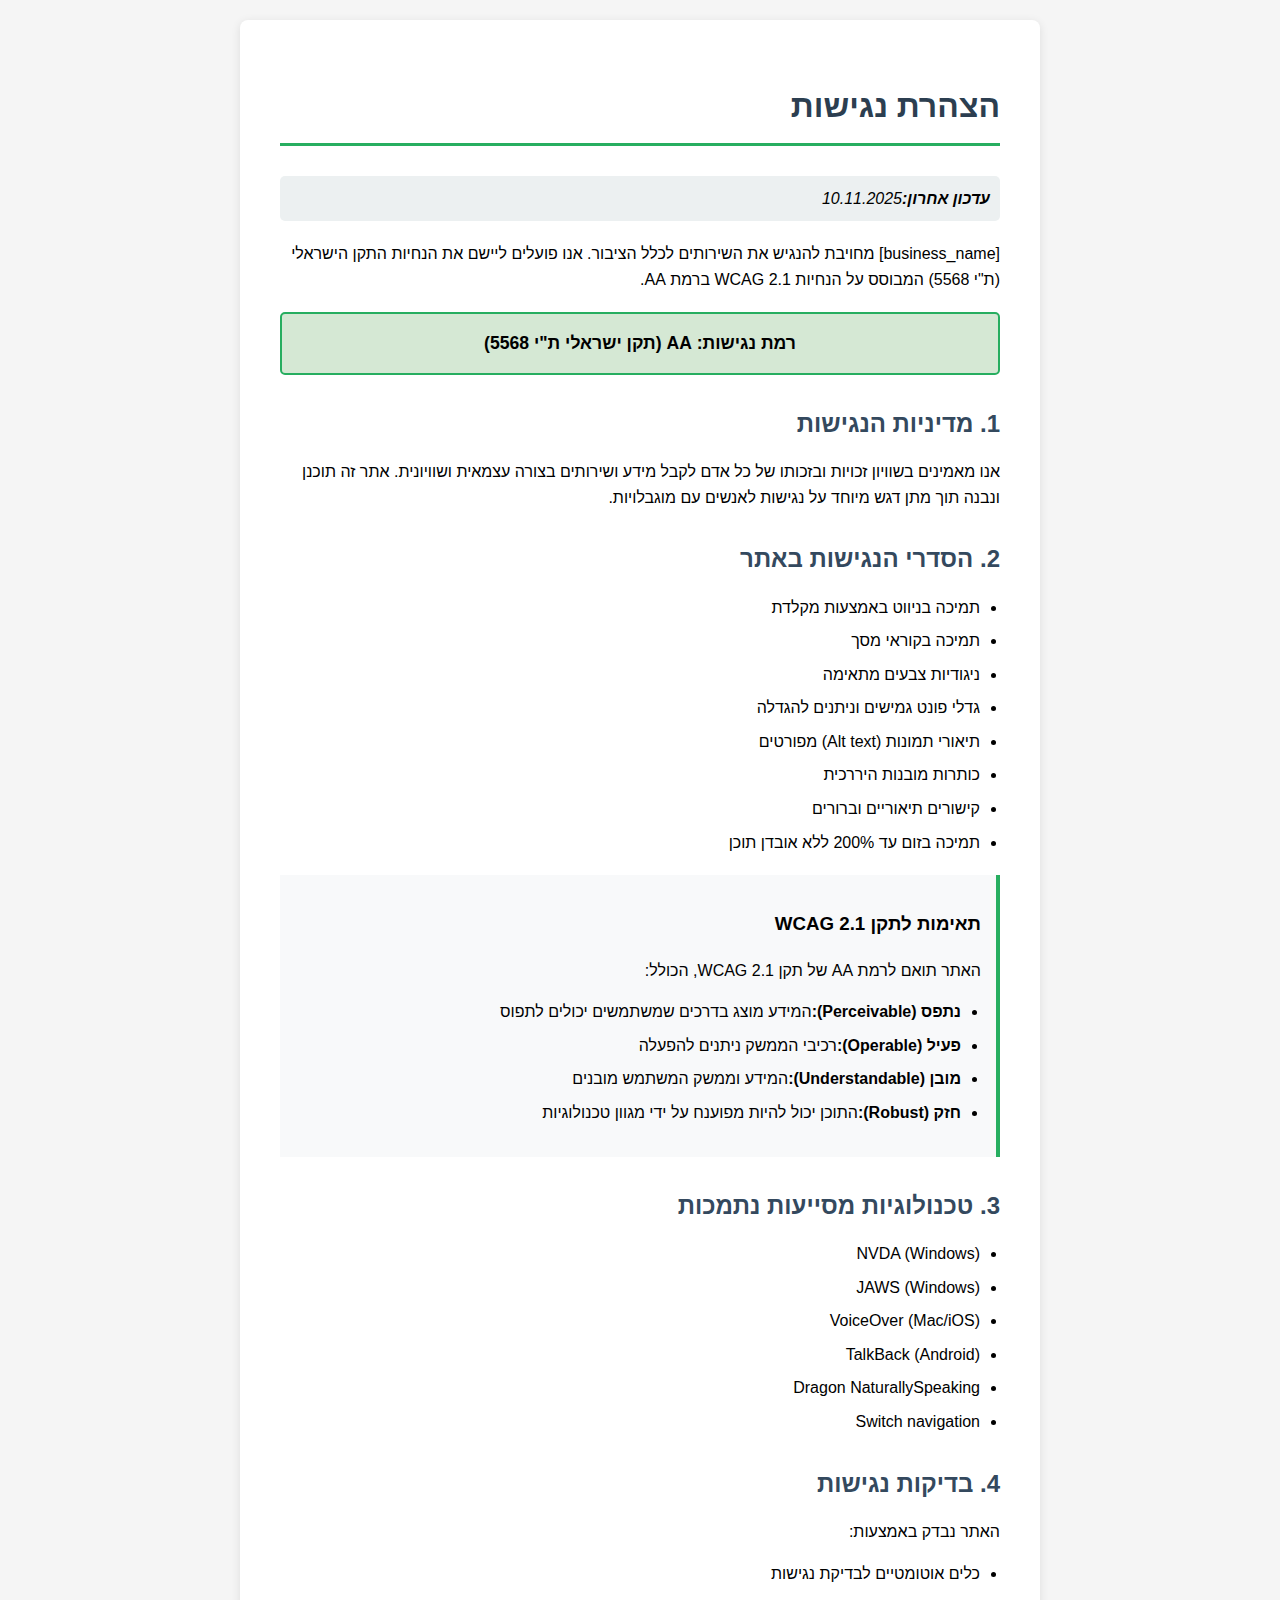
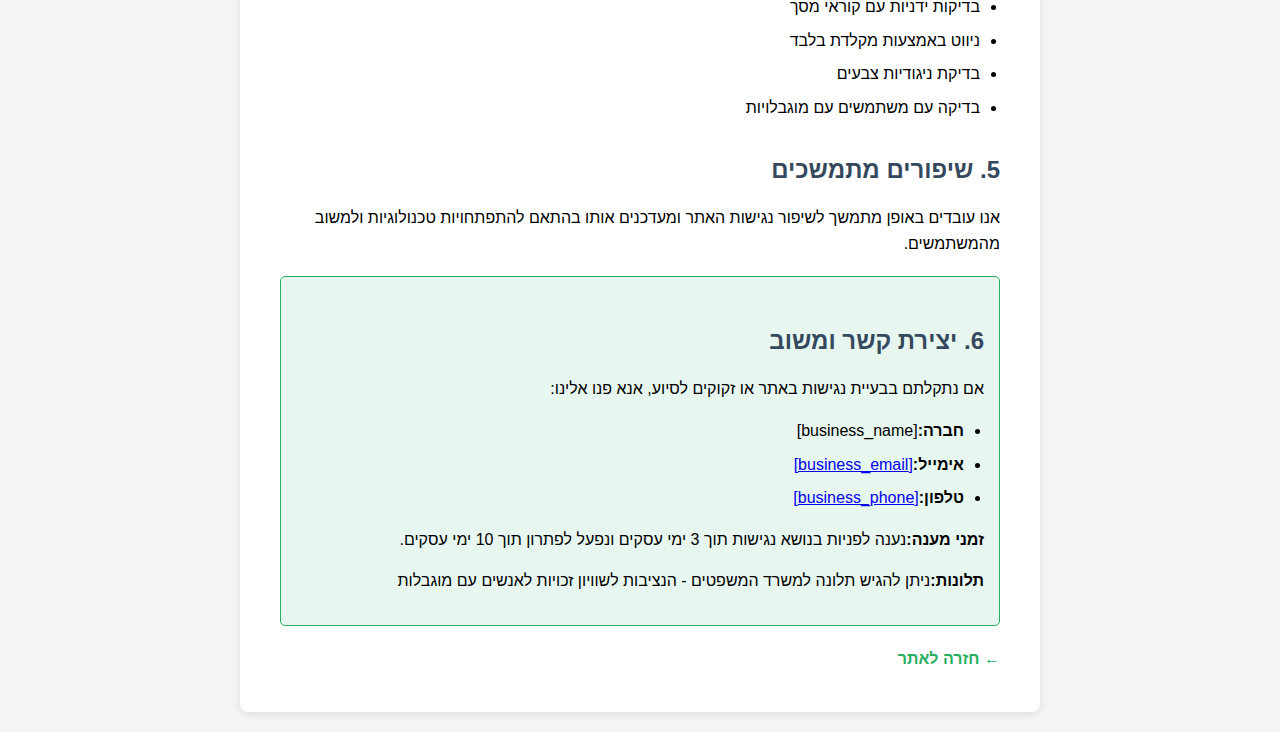
<file: public/accessibility.html>
<!doctype html><html dir="rtl" lang="he"><head><meta charset="UTF-8"><meta content="width=device-width,initial-scale=1" name="viewport"><title>הצהרת נגישות - [business_name]</title><style>body{font-family:'Segoe UI',Tahoma,Geneva,Verdana,sans-serif;line-height:1.6;max-width:800px;margin:0 auto;padding:20px;background-color:#f5f5f5;direction:rtl}.container{background:#fff;padding:40px;border-radius:8px;box-shadow:0 2px 10px rgba(0,0,0,.1)}h1{color:#2c3e50;border-bottom:3px solid #27ae60;padding-bottom:10px;margin-bottom:30px}h2{color:#34495e;margin-top:30px;margin-bottom:15px}.last-updated{background:#ecf0f1;padding:10px;border-radius:5px;margin-bottom:20px;font-style:italic}.contact-info{background:#e8f6f0;border:1px solid #27ae60;padding:15px;border-radius:5px;margin-top:20px}.compliance-level{background:#d5e8d4;border:2px solid #27ae60;padding:15px;border-radius:5px;margin:20px 0;text-align:center;font-weight:700;font-size:1.1em}ul{padding-right:20px}li{margin-bottom:8px}.back-link{display:inline-block;margin-top:20px;color:#27ae60;text-decoration:none;font-weight:700}.back-link:hover{text-decoration:underline}.wcag-info{background:#f8f9fa;border-right:4px solid #27ae60;padding:15px;margin:20px 0}</style></head><body><div class="container"><h1>הצהרת נגישות</h1><div class="last-updated"><strong>עדכון אחרון:</strong>10.11.2025</div><p>[business_name] מחויבת להנגיש את השירותים לכלל הציבור. אנו פועלים ליישם את הנחיות התקן הישראלי (ת"י 5568) המבוסס על הנחיות WCAG 2.1 ברמת AA.</p><div class="compliance-level">רמת נגישות: AA (תקן ישראלי ת"י 5568)</div><h2>1. מדיניות הנגישות</h2><p>אנו מאמינים בשוויון זכויות ובזכותו של כל אדם לקבל מידע ושירותים בצורה עצמאית ושוויונית. אתר זה תוכנן ונבנה תוך מתן דגש מיוחד על נגישות לאנשים עם מוגבלויות.</p><h2>2. הסדרי הנגישות באתר</h2><ul><li>תמיכה בניווט באמצעות מקלדת</li><li>תמיכה בקוראי מסך</li><li>ניגודיות צבעים מתאימה</li><li>גדלי פונט גמישים וניתנים להגדלה</li><li>תיאורי תמונות (Alt text) מפורטים</li><li>כותרות מובנות היררכית</li><li>קישורים תיאוריים וברורים</li><li>תמיכה בזום עד 200% ללא אובדן תוכן</li></ul><div class="wcag-info"><h3>תאימות לתקן WCAG 2.1</h3><p>האתר תואם לרמת AA של תקן WCAG 2.1, הכולל:</p><ul><li><strong>נתפס (Perceivable):</strong>המידע מוצג בדרכים שמשתמשים יכולים לתפוס</li><li><strong>פעיל (Operable):</strong>רכיבי הממשק ניתנים להפעלה</li><li><strong>מובן (Understandable):</strong>המידע וממשק המשתמש מובנים</li><li><strong>חזק (Robust):</strong>התוכן יכול להיות מפוענח על ידי מגוון טכנולוגיות</li></ul></div><h2>3. טכנולוגיות מסייעות נתמכות</h2><ul><li>NVDA (Windows)</li><li>JAWS (Windows)</li><li>VoiceOver (Mac/iOS)</li><li>TalkBack (Android)</li><li>Dragon NaturallySpeaking</li><li>Switch navigation</li></ul><h2>4. בדיקות נגישות</h2><p>האתר נבדק באמצעות:</p><ul><li>כלים אוטומטיים לבדיקת נגישות</li><li>בדיקות ידניות עם קוראי מסך</li><li>ניווט באמצעות מקלדת בלבד</li><li>בדיקת ניגודיות צבעים</li><li>בדיקה עם משתמשים עם מוגבלויות</li></ul><h2>5. שיפורים מתמשכים</h2><p>אנו עובדים באופן מתמשך לשיפור נגישות האתר ומעדכנים אותו בהתאם להתפתחויות טכנולוגיות ולמשוב מהמשתמשים.</p><div class="contact-info"><h2>6. יצירת קשר ומשוב</h2><p>אם נתקלתם בבעיית נגישות באתר או זקוקים לסיוע, אנא פנו אלינו:</p><ul><li><strong>חברה:</strong>[business_name]</li><li><strong>אימייל:</strong><a href="mailto:[business_email]">[business_email]</a></li><li><strong>טלפון:</strong><a href="tel:[business_phone]">[business_phone]</a></li></ul><p><strong>זמני מענה:</strong>נענה לפניות בנושא נגישות תוך 3 ימי עסקים ונפעל לפתרון תוך 10 ימי עסקים.</p><p><strong>תלונות:</strong>ניתן להגיש תלונה למשרד המשפטים - הנציבות לשוויון זכויות לאנשים עם מוגבלות</p></div><a href="/" class="back-link">← חזרה לאתר</a></div></body></html>
</file>
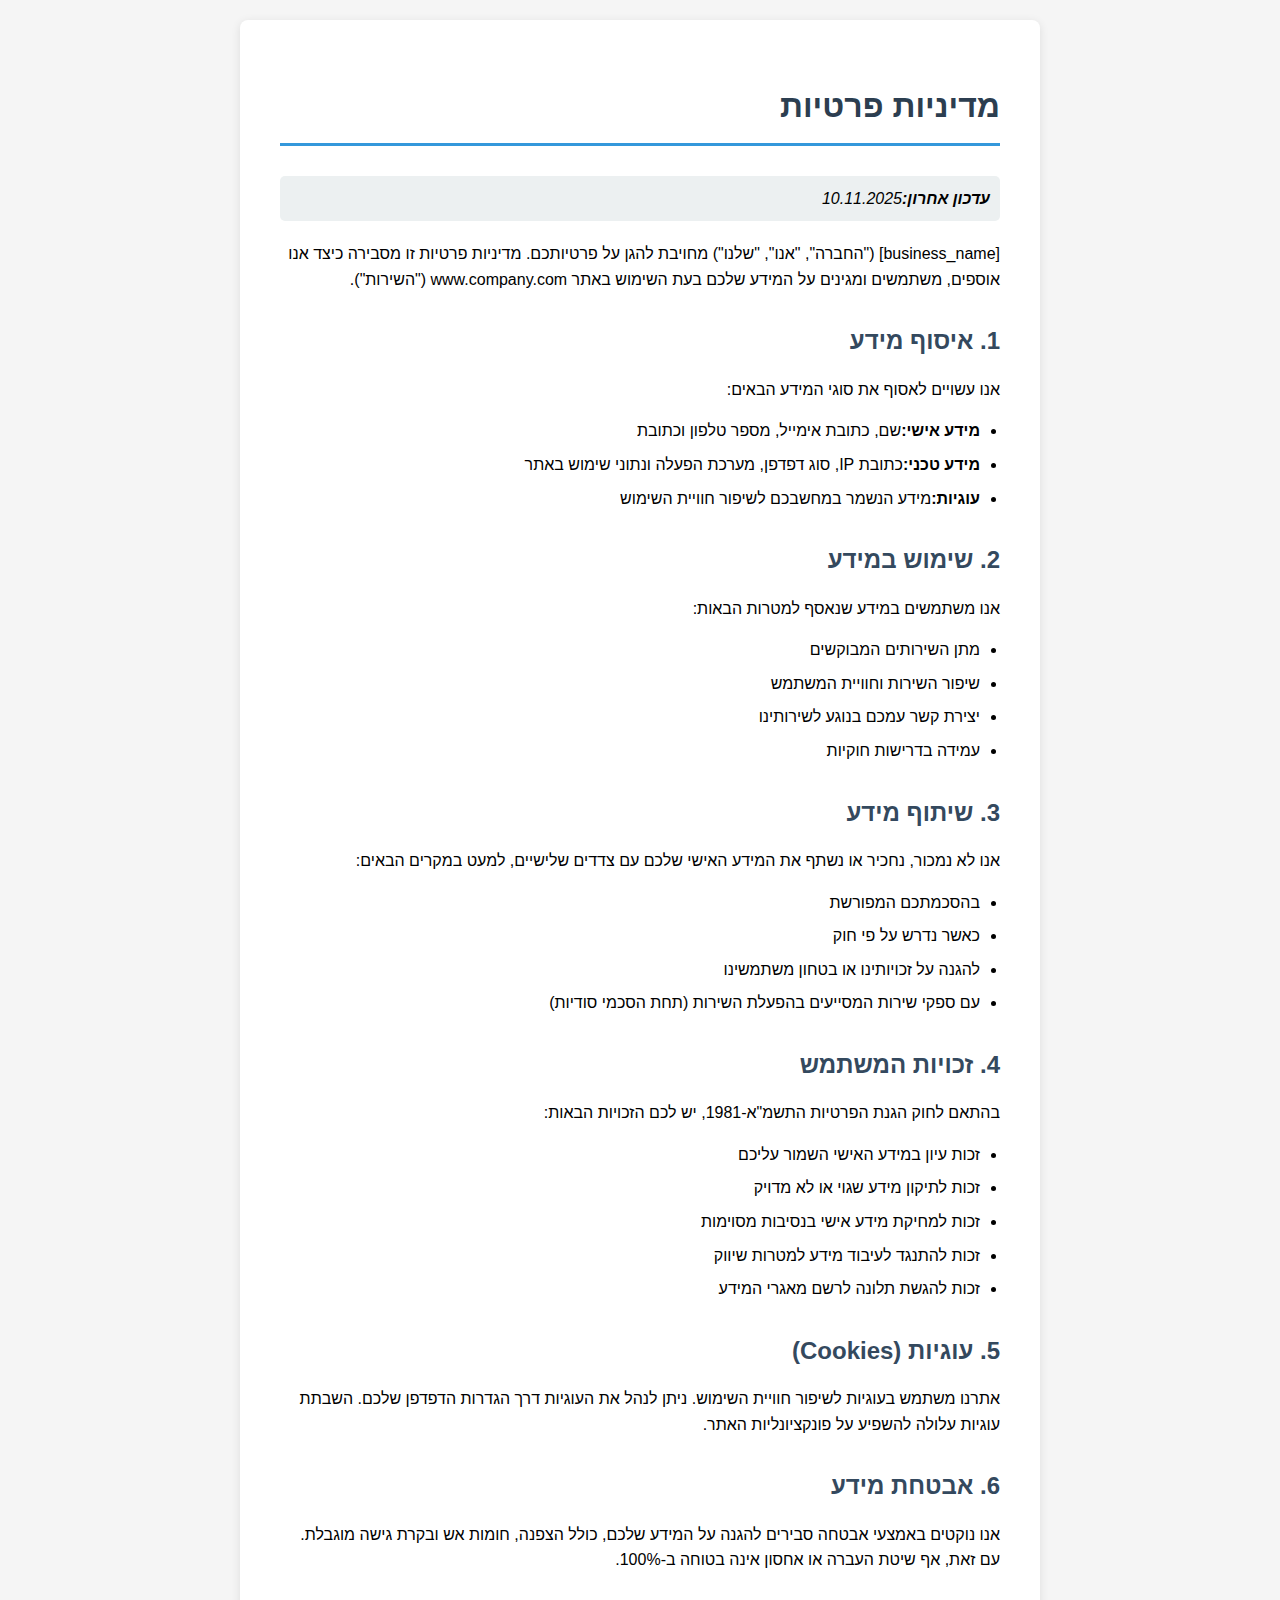
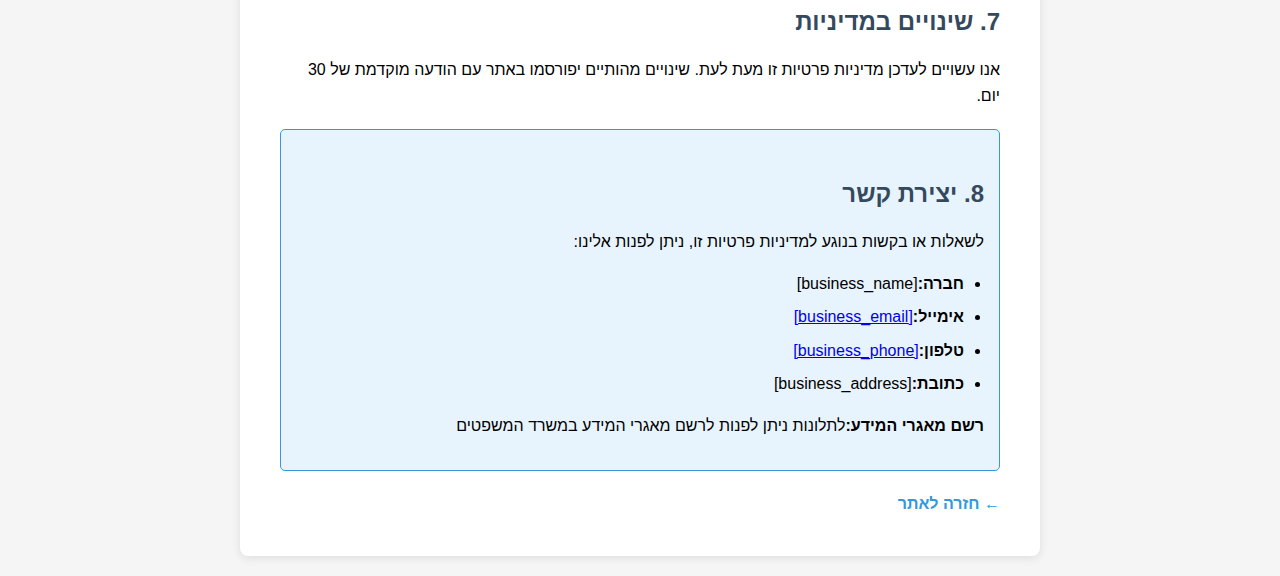
<file: public/privacy.html>
<!doctype html><html dir="rtl" lang="he"><head><meta charset="UTF-8"><meta content="width=device-width,initial-scale=1" name="viewport"><title>מדיניות פרטיות - [business_name]</title><style>body{font-family:'Segoe UI',Tahoma,Geneva,Verdana,sans-serif;line-height:1.6;max-width:800px;margin:0 auto;padding:20px;background-color:#f5f5f5;direction:rtl}.container{background:#fff;padding:40px;border-radius:8px;box-shadow:0 2px 10px rgba(0,0,0,.1)}h1{color:#2c3e50;border-bottom:3px solid #3498db;padding-bottom:10px;margin-bottom:30px}h2{color:#34495e;margin-top:30px;margin-bottom:15px}.last-updated{background:#ecf0f1;padding:10px;border-radius:5px;margin-bottom:20px;font-style:italic}.contact-info{background:#e8f4fd;border:1px solid #3498db;padding:15px;border-radius:5px;margin-top:20px}ul{padding-right:20px}li{margin-bottom:8px}.back-link{display:inline-block;margin-top:20px;color:#3498db;text-decoration:none;font-weight:700}.back-link:hover{text-decoration:underline}</style></head><body><div class="container"><h1>מדיניות פרטיות</h1><div class="last-updated"><strong>עדכון אחרון:</strong>10.11.2025</div><p>[business_name] ("החברה", "אנו", "שלנו") מחויבת להגן על פרטיותכם. מדיניות פרטיות זו מסבירה כיצד אנו אוספים, משתמשים ומגינים על המידע שלכם בעת השימוש באתר www.company.com ("השירות").</p><h2>1. איסוף מידע</h2><p>אנו עשויים לאסוף את סוגי המידע הבאים:</p><ul><li><strong>מידע אישי:</strong>שם, כתובת אימייל, מספר טלפון וכתובת</li><li><strong>מידע טכני:</strong>כתובת IP, סוג דפדפן, מערכת הפעלה ונתוני שימוש באתר</li><li><strong>עוגיות:</strong>מידע הנשמר במחשבכם לשיפור חוויית השימוש</li></ul><h2>2. שימוש במידע</h2><p>אנו משתמשים במידע שנאסף למטרות הבאות:</p><ul><li>מתן השירותים המבוקשים</li><li>שיפור השירות וחוויית המשתמש</li><li>יצירת קשר עמכם בנוגע לשירותינו</li><li>עמידה בדרישות חוקיות</li></ul><h2>3. שיתוף מידע</h2><p>אנו לא נמכור, נחכיר או נשתף את המידע האישי שלכם עם צדדים שלישיים, למעט במקרים הבאים:</p><ul><li>בהסכמתכם המפורשת</li><li>כאשר נדרש על פי חוק</li><li>להגנה על זכויותינו או בטחון משתמשינו</li><li>עם ספקי שירות המסייעים בהפעלת השירות (תחת הסכמי סודיות)</li></ul><h2>4. זכויות המשתמש</h2><p>בהתאם לחוק הגנת הפרטיות התשמ"א-1981, יש לכם הזכויות הבאות:</p><ul><li>זכות עיון במידע האישי השמור עליכם</li><li>זכות לתיקון מידע שגוי או לא מדויק</li><li>זכות למחיקת מידע אישי בנסיבות מסוימות</li><li>זכות להתנגד לעיבוד מידע למטרות שיווק</li><li>זכות להגשת תלונה לרשם מאגרי המידע</li></ul><h2>5. עוגיות (Cookies)</h2><p>אתרנו משתמש בעוגיות לשיפור חוויית השימוש. ניתן לנהל את העוגיות דרך הגדרות הדפדפן שלכם. השבתת עוגיות עלולה להשפיע על פונקציונליות האתר.</p><h2>6. אבטחת מידע</h2><p>אנו נוקטים באמצעי אבטחה סבירים להגנה על המידע שלכם, כולל הצפנה, חומות אש ובקרת גישה מוגבלת. עם זאת, אף שיטת העברה או אחסון אינה בטוחה ב-100%.</p><h2>7. שינויים במדיניות</h2><p>אנו עשויים לעדכן מדיניות פרטיות זו מעת לעת. שינויים מהותיים יפורסמו באתר עם הודעה מוקדמת של 30 יום.</p><div class="contact-info"><h2>8. יצירת קשר</h2><p>לשאלות או בקשות בנוגע למדיניות פרטיות זו, ניתן לפנות אלינו:</p><ul><li><strong>חברה:</strong>[business_name]</li><li><strong>אימייל:</strong><a href="mailto:[business_email]">[business_email]</a></li><li><strong>טלפון:</strong><a href="tel:[business_phone]">[business_phone]</a></li><li><strong>כתובת:</strong>[business_address]</li></ul><p><strong>רשם מאגרי המידע:</strong>לתלונות ניתן לפנות לרשם מאגרי המידע במשרד המשפטים</p></div><a href="/" class="back-link">← חזרה לאתר</a></div></body></html>
</file>
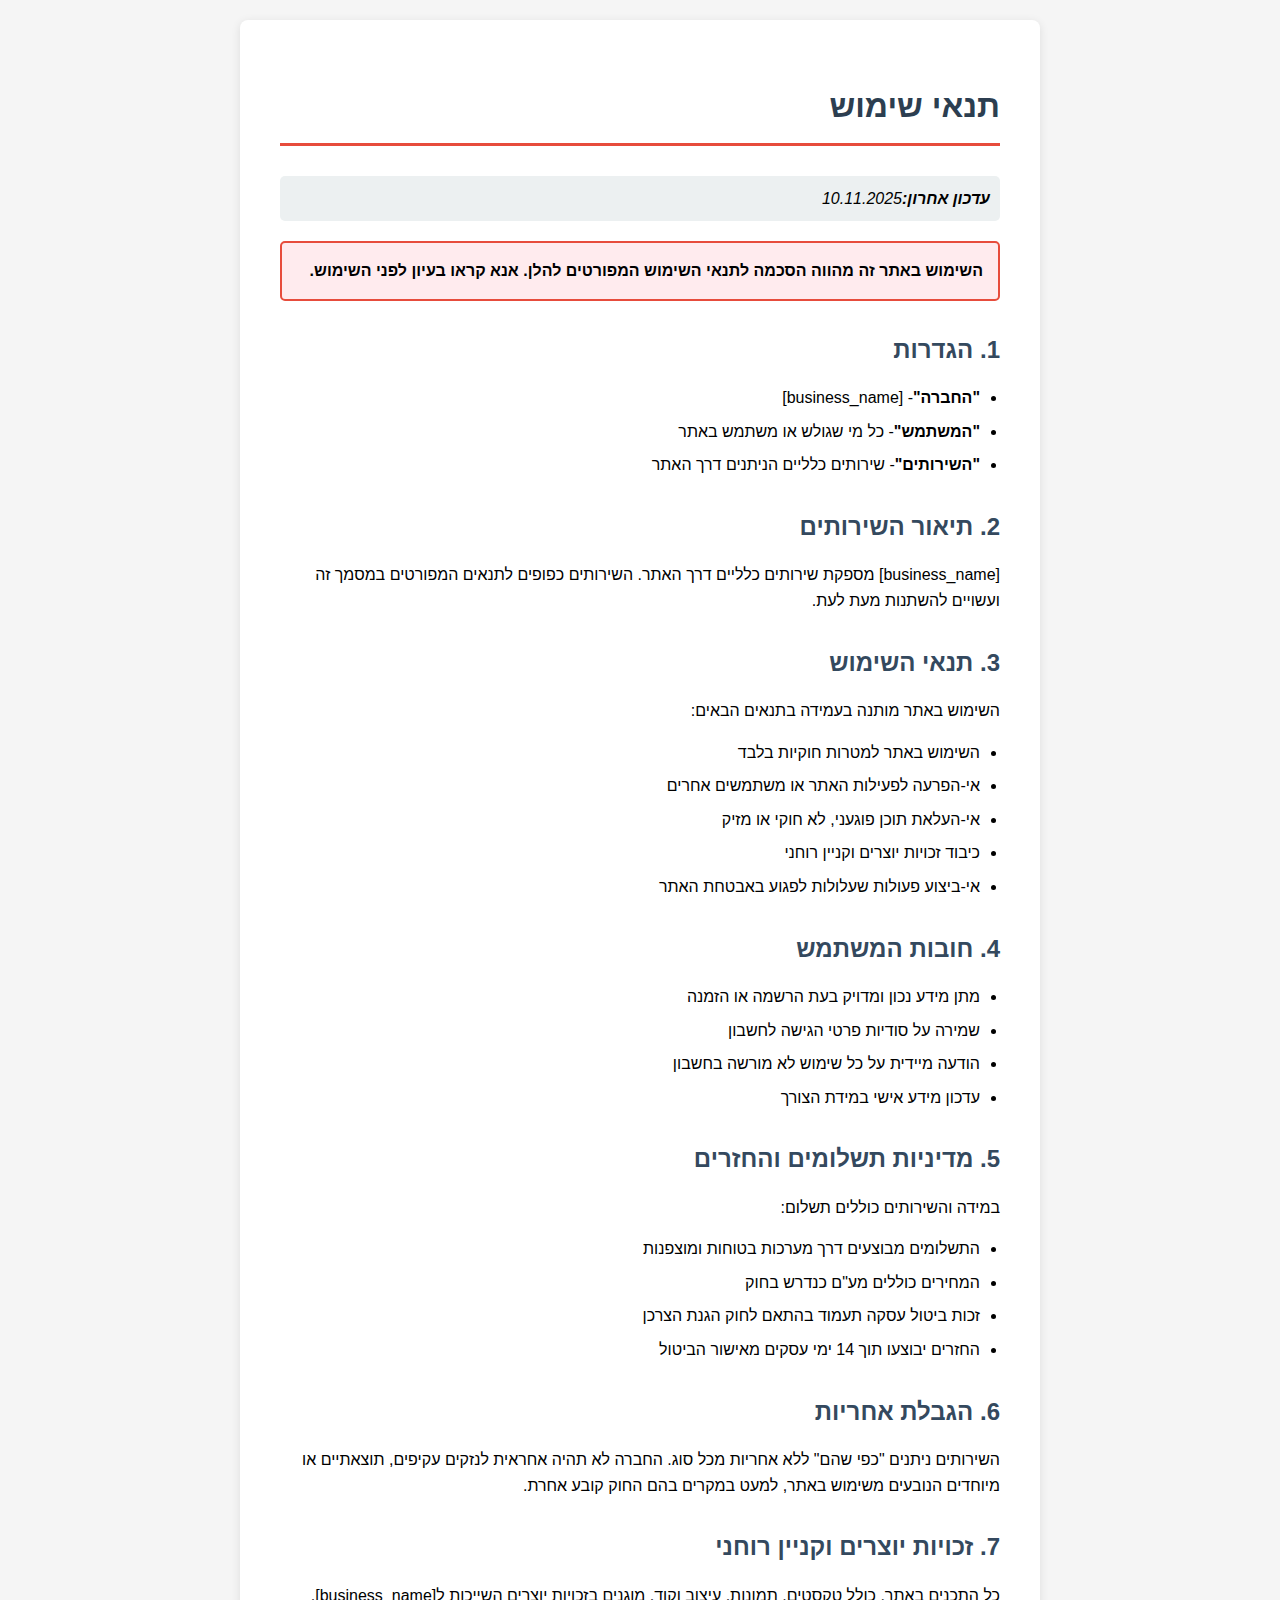
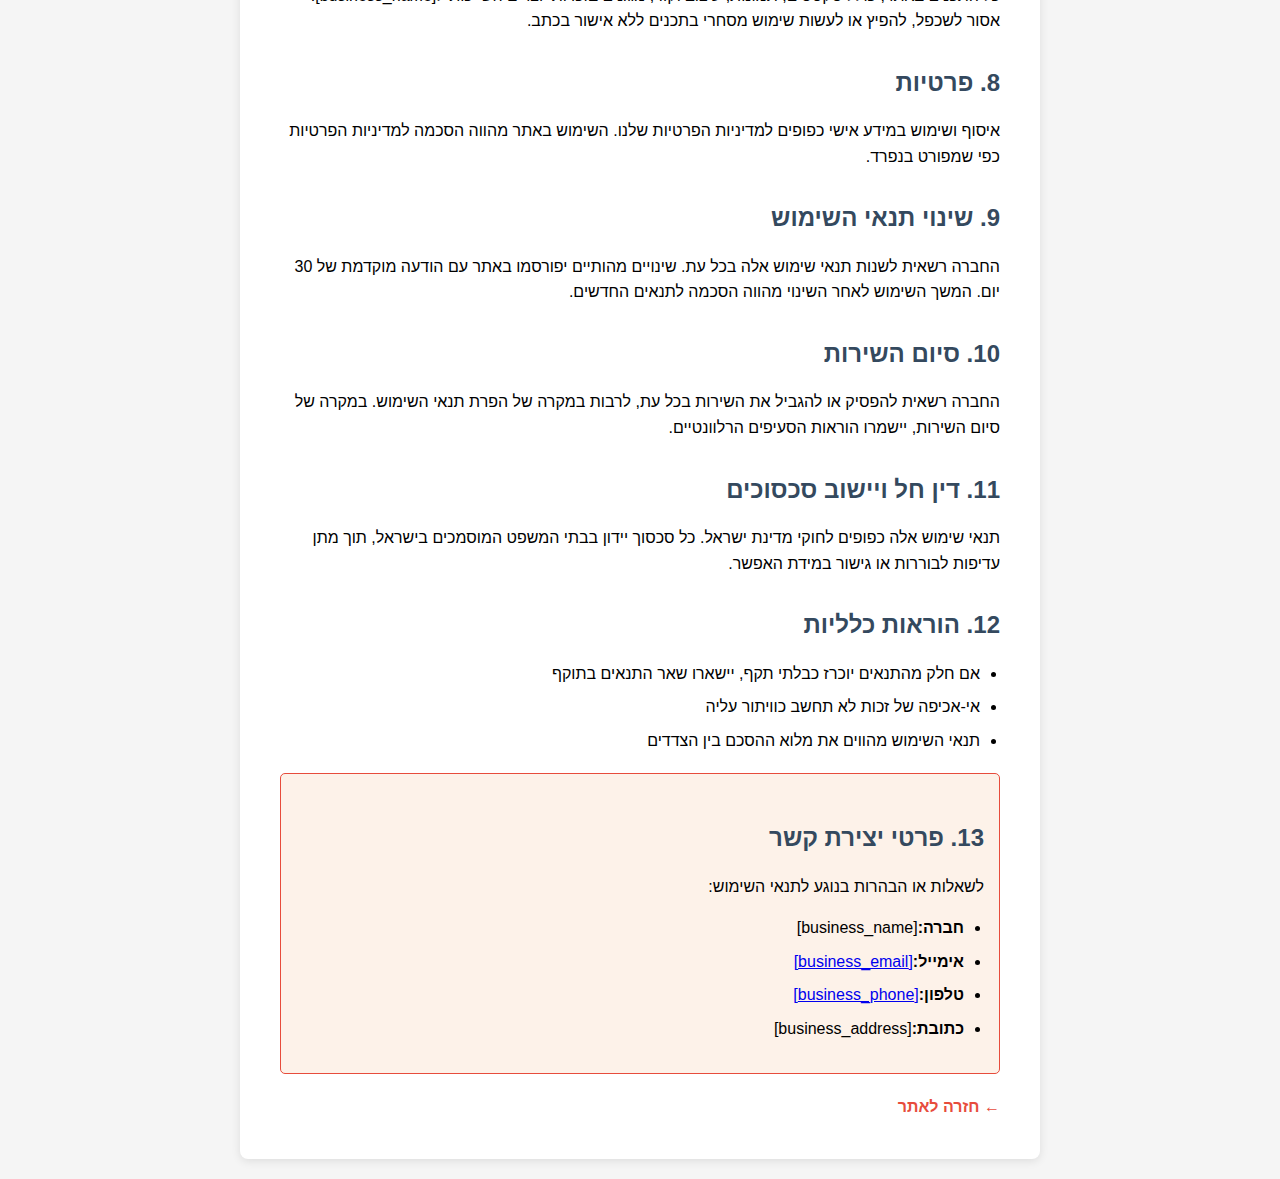
<file: public/terms.html>
<!doctype html><html dir="rtl" lang="he"><head><meta charset="UTF-8"><meta content="width=device-width,initial-scale=1" name="viewport"><title>תנאי שימוש - [business_name]</title><style>body{font-family:'Segoe UI',Tahoma,Geneva,Verdana,sans-serif;line-height:1.6;max-width:800px;margin:0 auto;padding:20px;background-color:#f5f5f5;direction:rtl}.container{background:#fff;padding:40px;border-radius:8px;box-shadow:0 2px 10px rgba(0,0,0,.1)}h1{color:#2c3e50;border-bottom:3px solid #e74c3c;padding-bottom:10px;margin-bottom:30px}h2{color:#34495e;margin-top:30px;margin-bottom:15px}.last-updated{background:#ecf0f1;padding:10px;border-radius:5px;margin-bottom:20px;font-style:italic}.contact-info{background:#fdf2e9;border:1px solid #e74c3c;padding:15px;border-radius:5px;margin-top:20px}.important-notice{background:#ffebee;border:2px solid #e74c3c;padding:15px;border-radius:5px;margin:20px 0;font-weight:700}ul{padding-right:20px}li{margin-bottom:8px}.back-link{display:inline-block;margin-top:20px;color:#e74c3c;text-decoration:none;font-weight:700}.back-link:hover{text-decoration:underline}</style></head><body><div class="container"><h1>תנאי שימוש</h1><div class="last-updated"><strong>עדכון אחרון:</strong>10.11.2025</div><div class="important-notice">השימוש באתר זה מהווה הסכמה לתנאי השימוש המפורטים להלן. אנא קראו בעיון לפני השימוש.</div><h2>1. הגדרות</h2><ul><li><strong>"החברה"</strong>- [business_name]</li><li><strong>"המשתמש"</strong>- כל מי שגולש או משתמש באתר</li><li><strong>"השירותים"</strong>- שירותים כלליים הניתנים דרך האתר</li></ul><h2>2. תיאור השירותים</h2><p>[business_name] מספקת שירותים כלליים דרך האתר. השירותים כפופים לתנאים המפורטים במסמך זה ועשויים להשתנות מעת לעת.</p><h2>3. תנאי השימוש</h2><p>השימוש באתר מותנה בעמידה בתנאים הבאים:</p><ul><li>השימוש באתר למטרות חוקיות בלבד</li><li>אי-הפרעה לפעילות האתר או משתמשים אחרים</li><li>אי-העלאת תוכן פוגעני, לא חוקי או מזיק</li><li>כיבוד זכויות יוצרים וקניין רוחני</li><li>אי-ביצוע פעולות שעלולות לפגוע באבטחת האתר</li></ul><h2>4. חובות המשתמש</h2><ul><li>מתן מידע נכון ומדויק בעת הרשמה או הזמנה</li><li>שמירה על סודיות פרטי הגישה לחשבון</li><li>הודעה מיידית על כל שימוש לא מורשה בחשבון</li><li>עדכון מידע אישי במידת הצורך</li></ul><h2>5. מדיניות תשלומים והחזרים</h2><p>במידה והשירותים כוללים תשלום:</p><ul><li>התשלומים מבוצעים דרך מערכות בטוחות ומוצפנות</li><li>המחירים כוללים מע"ם כנדרש בחוק</li><li>זכות ביטול עסקה תעמוד בהתאם לחוק הגנת הצרכן</li><li>החזרים יבוצעו תוך 14 ימי עסקים מאישור הביטול</li></ul><h2>6. הגבלת אחריות</h2><p>השירותים ניתנים "כפי שהם" ללא אחריות מכל סוג. החברה לא תהיה אחראית לנזקים עקיפים, תוצאתיים או מיוחדים הנובעים משימוש באתר, למעט במקרים בהם החוק קובע אחרת.</p><h2>7. זכויות יוצרים וקניין רוחני</h2><p>כל התכנים באתר, כולל טקסטים, תמונות, עיצוב וקוד, מוגנים בזכויות יוצרים השייכות ל[business_name]. אסור לשכפל, להפיץ או לעשות שימוש מסחרי בתכנים ללא אישור בכתב.</p><h2>8. פרטיות</h2><p>איסוף ושימוש במידע אישי כפופים למדיניות הפרטיות שלנו. השימוש באתר מהווה הסכמה למדיניות הפרטיות כפי שמפורט בנפרד.</p><h2>9. שינוי תנאי השימוש</h2><p>החברה רשאית לשנות תנאי שימוש אלה בכל עת. שינויים מהותיים יפורסמו באתר עם הודעה מוקדמת של 30 יום. המשך השימוש לאחר השינוי מהווה הסכמה לתנאים החדשים.</p><h2>10. סיום השירות</h2><p>החברה רשאית להפסיק או להגביל את השירות בכל עת, לרבות במקרה של הפרת תנאי השימוש. במקרה של סיום השירות, יישמרו הוראות הסעיפים הרלוונטיים.</p><h2>11. דין חל ויישוב סכסוכים</h2><p>תנאי שימוש אלה כפופים לחוקי מדינת ישראל. כל סכסוך יידון בבתי המשפט המוסמכים בישראל, תוך מתן עדיפות לבוררות או גישור במידת האפשר.</p><h2>12. הוראות כלליות</h2><ul><li>אם חלק מהתנאים יוכרז כבלתי תקף, יישארו שאר התנאים בתוקף</li><li>אי-אכיפה של זכות לא תחשב כוויתור עליה</li><li>תנאי השימוש מהווים את מלוא ההסכם בין הצדדים</li></ul><div class="contact-info"><h2>13. פרטי יצירת קשר</h2><p>לשאלות או הבהרות בנוגע לתנאי השימוש:</p><ul><li><strong>חברה:</strong>[business_name]</li><li><strong>אימייל:</strong><a href="mailto:[business_email]">[business_email]</a></li><li><strong>טלפון:</strong><a href="tel:[business_phone]">[business_phone]</a></li><li><strong>כתובת:</strong>[business_address]</li></ul></div><a href="/" class="back-link">← חזרה לאתר</a></div></body></html>
</file>
